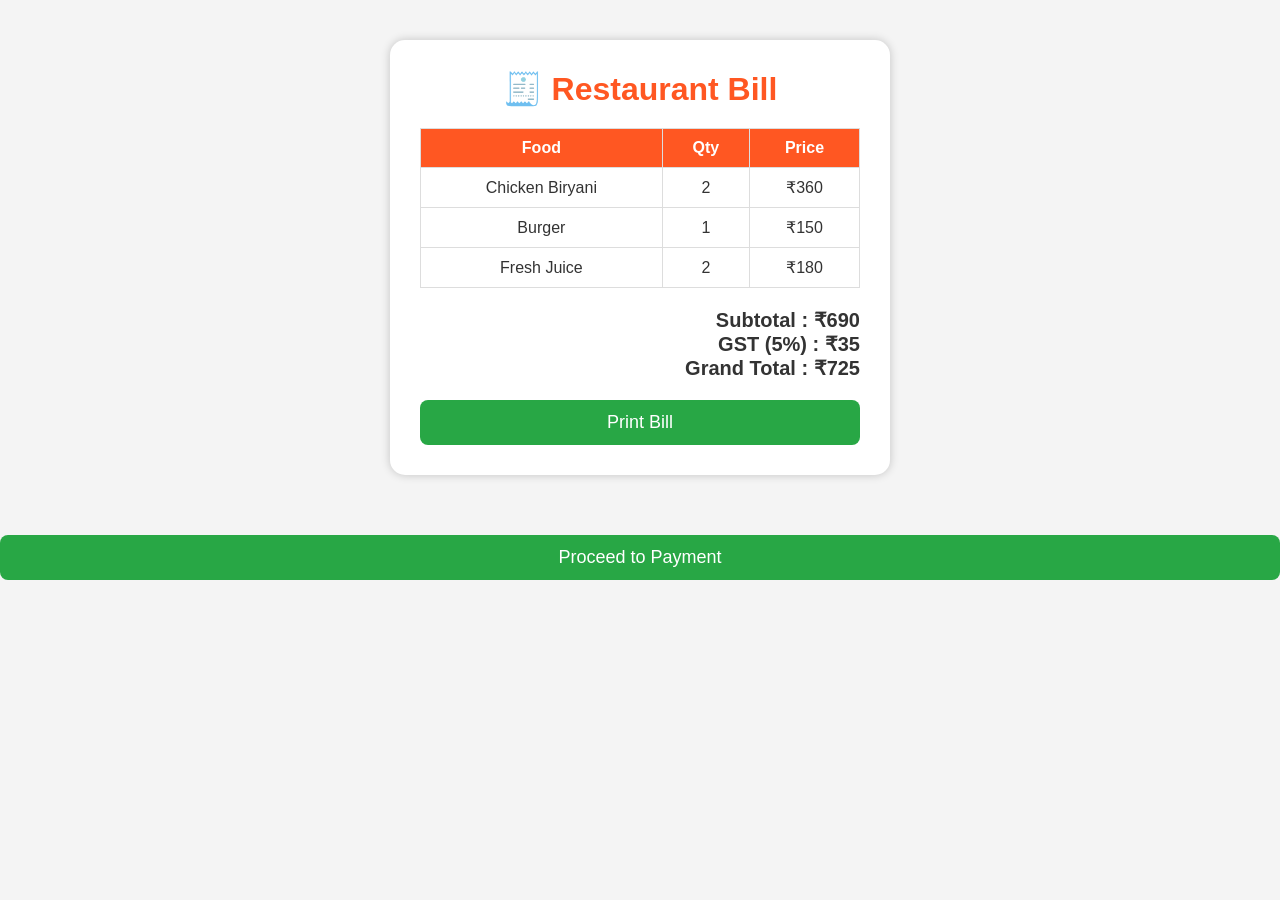
<file: bill.html>
<!DOCTYPE html>
<html lang="en">
<head>
<meta charset="UTF-8">
<meta name="viewport" content="width=device-width, initial-scale=1.0">
<title>Restaurant Bill</title>

<link rel="stylesheet" href="style.css">

<style>

body{
    font-family:Arial,sans-serif;
    background:#f4f4f4;
}

.bill{
    width:500px;
    margin:40px auto;
    background:#fff;
    padding:30px;
    border-radius:15px;
    box-shadow:0 0 10px rgba(0,0,0,0.2);
}

h1{
    text-align:center;
    color:#ff5722;
}

table{
    width:100%;
    border-collapse:collapse;
    margin-top:20px;
}

table th,table td{
    border:1px solid #ddd;
    padding:10px;
    text-align:center;
}

th{
    background:#ff5722;
    color:white;
}

.total{
    margin-top:20px;
    text-align:right;
    font-size:20px;
    font-weight:bold;
}

button{
    width:100%;
    margin-top:20px;
    padding:12px;
    background:#28a745;
    color:white;
    border:none;
    border-radius:8px;
    font-size:18px;
    cursor:pointer;
}

button:hover{
    background:#218838;
}

</style>

</head>

<body>

<div class="bill">

<h1>🧾 Restaurant Bill</h1>

<table>

<tr>
<th>Food</th>
<th>Qty</th>
<th>Price</th>
</tr>

<tr>
<td>Chicken Biryani</td>
<td>2</td>
<td>₹360</td>
</tr>

<tr>
<td>Burger</td>
<td>1</td>
<td>₹150</td>
</tr>

<tr>
<td>Fresh Juice</td>
<td>2</td>
<td>₹180</td>
</tr>

</table>

<div class="total">
Subtotal : ₹690 <br>
GST (5%) : ₹35 <br>
Grand Total : ₹725
</div>

<button onclick="printBill()">Print Bill</button>

</div>

<script>

function printBill(){
    window.print();
}

</script>

</body>
</html>
<button onclick="window.location.href='payment.html'">
Proceed to Payment
</button>
</file>
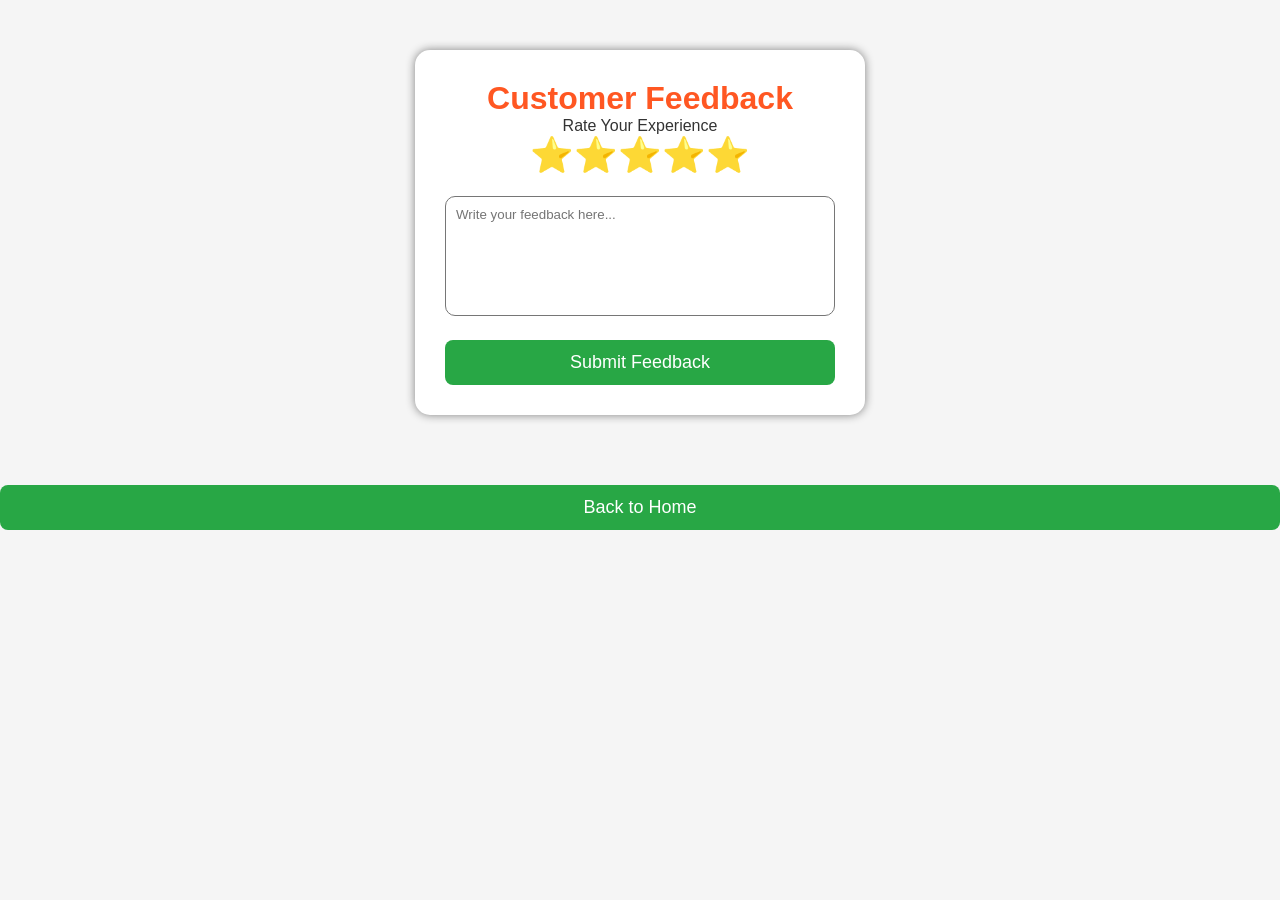
<file: feedback.html>
<!DOCTYPE html>
<html lang="en">
<head>
<meta charset="UTF-8">
<meta name="viewport" content="width=device-width, initial-scale=1.0">
<title>Customer Feedback</title>

<link rel="stylesheet" href="style.css">

<style>

body{
    background:#f5f5f5;
    font-family:Arial,sans-serif;
}

.container{
    width:450px;
    margin:50px auto;
    background:white;
    padding:30px;
    border-radius:15px;
    box-shadow:0 0 10px gray;
}

h1{
    text-align:center;
    color:#ff5722;
}

.rating{
    text-align:center;
    font-size:35px;
    color:gold;
    cursor:pointer;
}

textarea{
    width:100%;
    height:120px;
    margin-top:20px;
    padding:10px;
    border-radius:10px;
    resize:none;
}

button{
    width:100%;
    padding:12px;
    margin-top:20px;
    background:#28a745;
    color:white;
    border:none;
    border-radius:8px;
    cursor:pointer;
    font-size:18px;
}

button:hover{
    background:#218838;
}

</style>

</head>

<body>

<div class="container">

<h1>Customer Feedback</h1>

<p style="text-align:center;">Rate Your Experience</p>

<div class="rating">
⭐⭐⭐⭐⭐
</div>

<textarea
placeholder="Write your feedback here..."></textarea>

<button onclick="submitFeedback()">
Submit Feedback
</button>

</div>

<script>

function submitFeedback(){

alert("🎉 Thank You For Your Valuable Feedback!");

window.location.href="index.html";

}

</script>

</body>
</html>
<button onclick="window.location.href='welcome.html'">
Back to Home
</button>
</file>
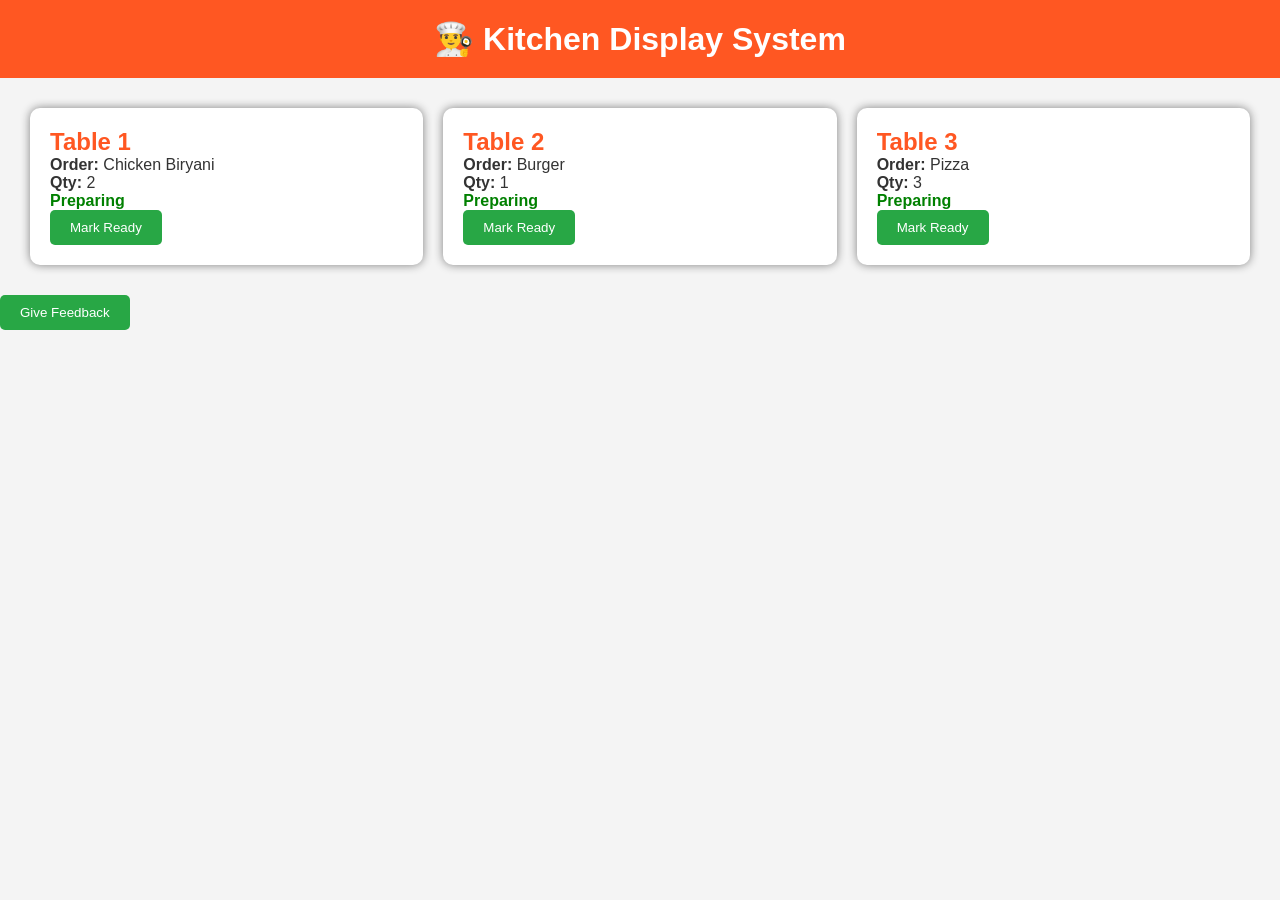
<file: kitchen.html>
<!DOCTYPE html>
<html lang="en">
<head>
<meta charset="UTF-8">
<meta name="viewport" content="width=device-width, initial-scale=1.0">
<title>Kitchen Display</title>

<link rel="stylesheet" href="style.css">

<style>

body{
    background:#f4f4f4;
}

h1{
    text-align:center;
    padding:20px;
    background:#ff5722;
    color:white;
}

.container{
    display:grid;
    grid-template-columns:repeat(auto-fit,minmax(300px,1fr));
    gap:20px;
    padding:30px;
}

.order-card{
    background:white;
    padding:20px;
    border-radius:10px;
    box-shadow:0 0 10px gray;
}

.order-card h2{
    color:#ff5722;
}

.status{
    color:green;
    font-weight:bold;
}

button{
    background:#28a745;
    color:white;
    border:none;
    padding:10px 20px;
    border-radius:5px;
    cursor:pointer;
}

button:hover{
    background:#218838;
}

</style>

</head>

<body>

<h1>👨‍🍳 Kitchen Display System</h1>

<div class="container">

<div class="order-card">

<h2>Table 1</h2>

<p><b>Order:</b> Chicken Biryani</p>

<p><b>Qty:</b> 2</p>

<p class="status" id="status1">Preparing</p>

<button onclick="ready(1)">
Mark Ready
</button>

</div>

<div class="order-card">

<h2>Table 2</h2>

<p><b>Order:</b> Burger</p>

<p><b>Qty:</b> 1</p>

<p class="status" id="status2">Preparing</p>

<button onclick="ready(2)">
Mark Ready
</button>

</div>

<div class="order-card">

<h2>Table 3</h2>

<p><b>Order:</b> Pizza</p>

<p><b>Qty:</b> 3</p>

<p class="status" id="status3">Preparing</p>

<button onclick="ready(3)">
Mark Ready
</button>

</div>

</div>

<script>

function ready(id){

document.getElementById("status"+id).innerHTML="✅ Ready";

}

</script>

</body>
</html>
<button onclick="window.location.href='feedback.html'">
Give Feedback
</button>
</file>
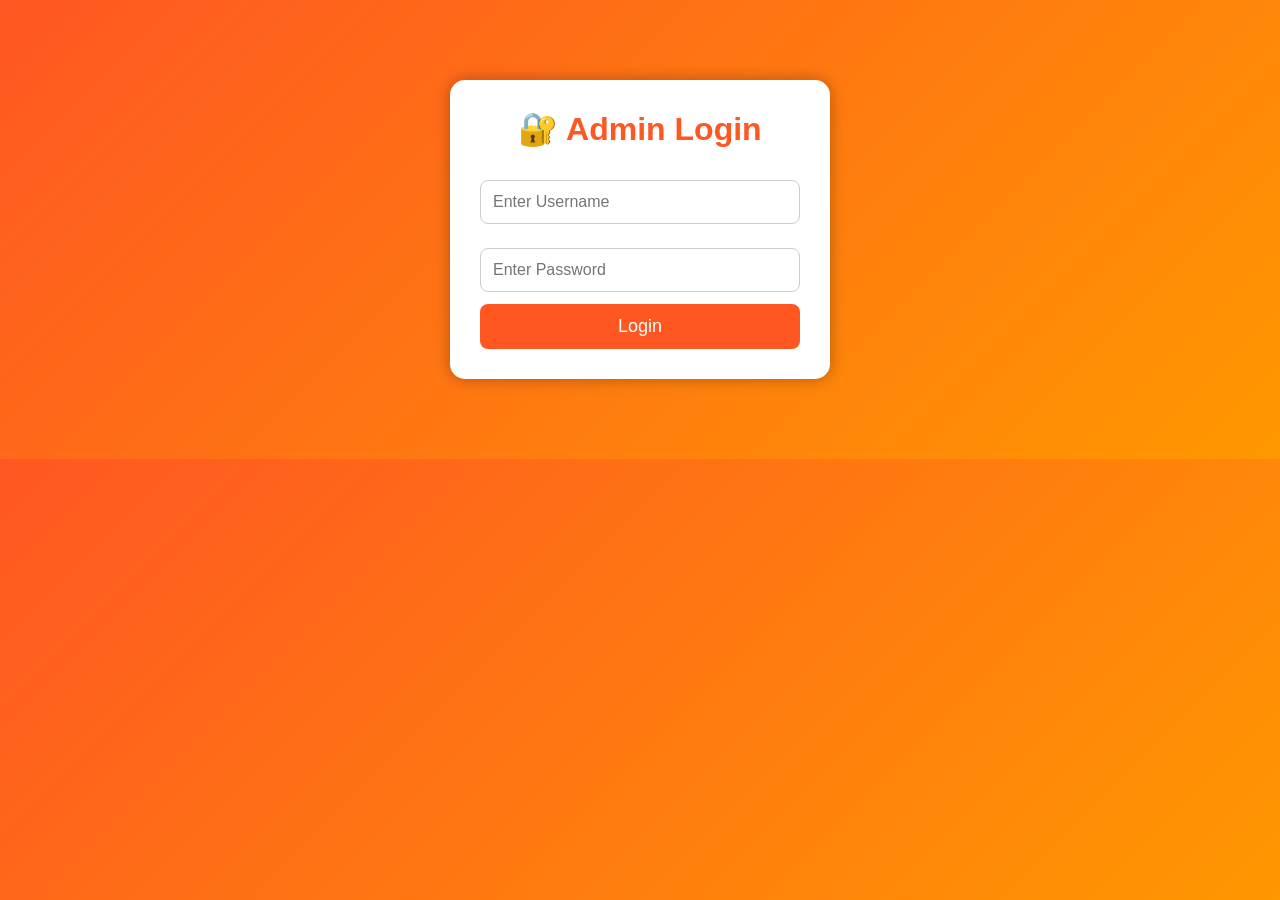
<file: login.html>
<!DOCTYPE html>
<html lang="en">
<head>
<meta charset="UTF-8">
<meta name="viewport" content="width=device-width, initial-scale=1.0">
<title>Admin Login</title>

<link rel="stylesheet" href="style.css">

<style>

body{
    margin:0;
    padding:0;
    font-family:Arial,sans-serif;
    background:linear-gradient(135deg,#ff5722,#ff9800);
}

.login-box{
    width:380px;
    margin:80px auto;
    background:#fff;
    padding:30px;
    border-radius:15px;
    box-shadow:0 0 15px rgba(0,0,0,0.3);
    text-align:center;
}

.login-box h1{
    color:#ff5722;
    margin-bottom:20px;
}

input{
    width:100%;
    padding:12px;
    margin:12px 0;
    border:1px solid #ccc;
    border-radius:8px;
    font-size:16px;
    box-sizing:border-box;
}

button{
    width:100%;
    padding:12px;
    background:#ff5722;
    color:white;
    border:none;
    border-radius:8px;
    font-size:18px;
    cursor:pointer;
}

button:hover{
    background:#e64a19;
}

</style>

</head>

<body>

<div class="login-box">

<h1>🔐 Admin Login</h1>

<input type="text" id="username" placeholder="Enter Username">

<input type="password" id="password" placeholder="Enter Password">

<button onclick="login()">
Login
</button>

</div>

<script>

function login(){

let user=document.getElementById("username").value;
let pass=document.getElementById("password").value;

if(user=="admin" && pass=="1234"){

alert("✅ Login Successful!");

window.location.href="kitchen.html";

}
else{

alert("❌ Invalid Username or Password");

}

}

</script>

</body>
</html>
</file>
<file: style.css>
*{
    margin:0;
    padding:0;
    box-sizing:border-box;
    font-family:Arial, sans-serif;
}

body{
    background:#f5f5f5;
    color:#333;
}

header{
    background:#ff5722;
    color:white;
    display:flex;
    justify-content:space-between;
    align-items:center;
    padding:15px 50px;
    position:sticky;
    top:0;
}

.logo{
    font-size:28px;
    font-weight:bold;
}

nav ul{
    display:flex;
    list-style:none;
}

nav ul li{
    margin-left:20px;
}

nav ul li a{
    color:white;
    text-decoration:none;
    font-size:18px;
    transition:0.3s;
}

nav ul li a:hover{
    color:yellow;
}

.hero{
    display:flex;
    justify-content:space-around;
    align-items:center;
    padding:60px;
    background:white;
}

.hero-content{
    width:45%;
}

.hero-content h1{
    font-size:45px;
    margin-bottom:20px;
}

.hero-content p{
    font-size:18px;
    margin-bottom:20px;
}

.hero-content button{
    padding:12px 25px;
    border:none;
    background:#ff5722;
    color:white;
    border-radius:8px;
    cursor:pointer;
    font-size:18px;
}

.hero-content button:hover{
    background:#e64a19;
}

.hero-image img{
    width:0px;
    border-radius:20px;
}

.title{
    text-align:center;
    margin-top:40px;
    font-size:35px;
}

.menu-container{
    display:grid;
    grid-template-columns:repeat(3,1fr);
    gap:25px;
    padding:40px;
}

.card{
    background:#fff;
    border-radius:15px;
    box-shadow:0 5px 15px rgba(0,0,0,0.2);
    overflow:hidden;
    transition:0.3s;
    text-align:center;
}

.card:hover{
    transform:translateY(-10px);
}

.card img{
    width:100%;
    height:200px;
    object-fit:cover;
}

.card h3{
    margin:15px 0 10px;
    font-size:24px;
}

.card p{
    color:#ff5722;
    font-size:20px;
    margin-bottom:10px;
    font-weight:bold;
}

.card button{
    background:#28a745;
    color:white;
    border:none;
    padding:10px 20px;
    border-radius:8px;
    cursor:pointer;
    margin-bottom:20px;
    transition:0.3s;
}

.card button:hover{
    background:#218838;
}

.cart{
    background:white;
    margin:40px;
    padding:30px;
    border-radius:15px;
    box-shadow:0 5px 15px rgba(0,0,0,0.2);
}

.cart h2{
    margin-bottom:20px;
}

.cart button{
    background:#ff5722;
    color:white;
    border:none;
    padding:12px 25px;
    border-radius:8px;
    cursor:pointer;
    margin-top:20px;
}

.qr{
    text-align:center;
    padding:50px;
    background:#fafafa;
}

.qr img{
    width:200px;
    margin-top:20px;
}

.about,
.contact{
    padding:50px;
    text-align:center;
    background:white;
}

.about h2,
.contact h2{
    margin-bottom:20px;
    color:#ff5722;
}

.contact p{
    margin:10px 0;
    font-size:18px;
}

footer{
    background:#222;
    color:white;
    text-align:center;
    padding:20px;
}

@media(max-width:768px){

header{
    flex-direction:column;
}

nav ul{
    flex-direction:column;
    text-align:center;
}

.hero{
    flex-direction:column;
}

.hero-content,
.hero-image{
    width:100%;
    text-align:center;
}

.hero-image img{
    width:300px;
}

.menu-container{
    grid-template-columns:1fr;
}

}
</file>
